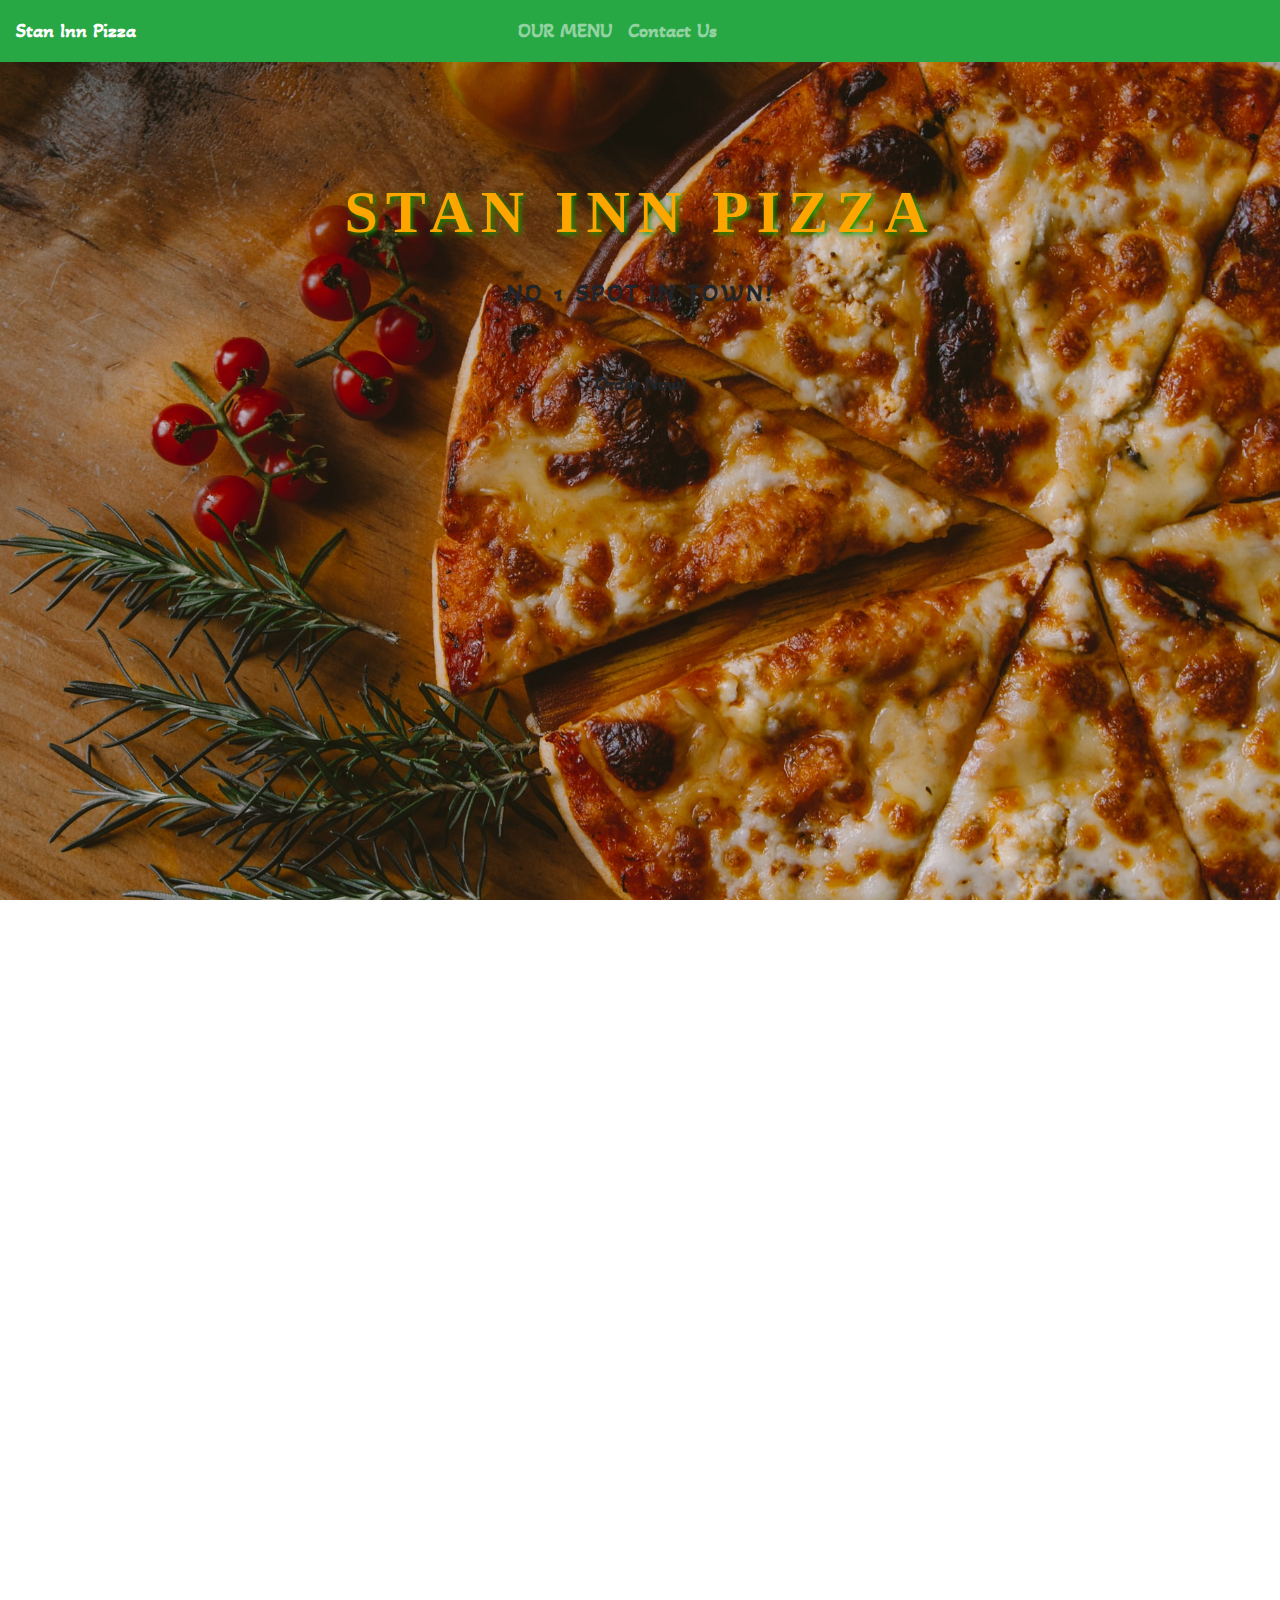
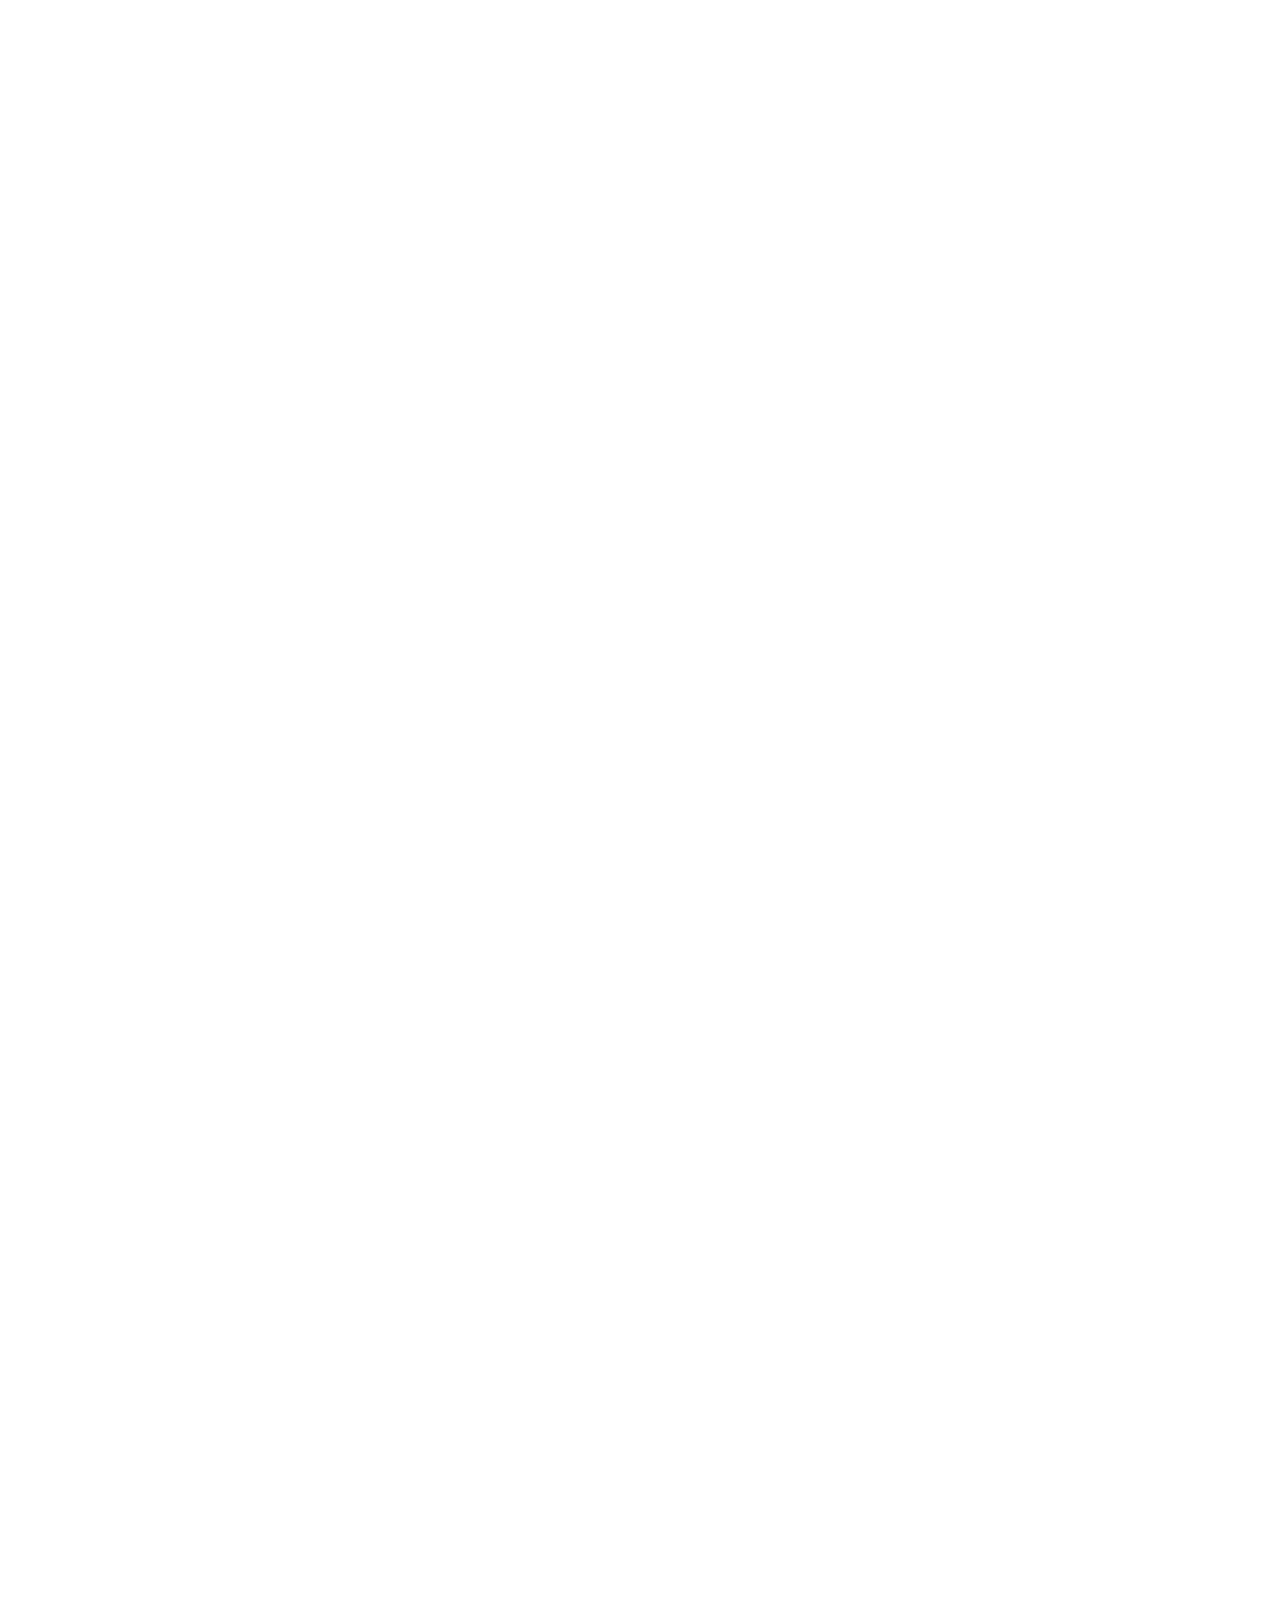
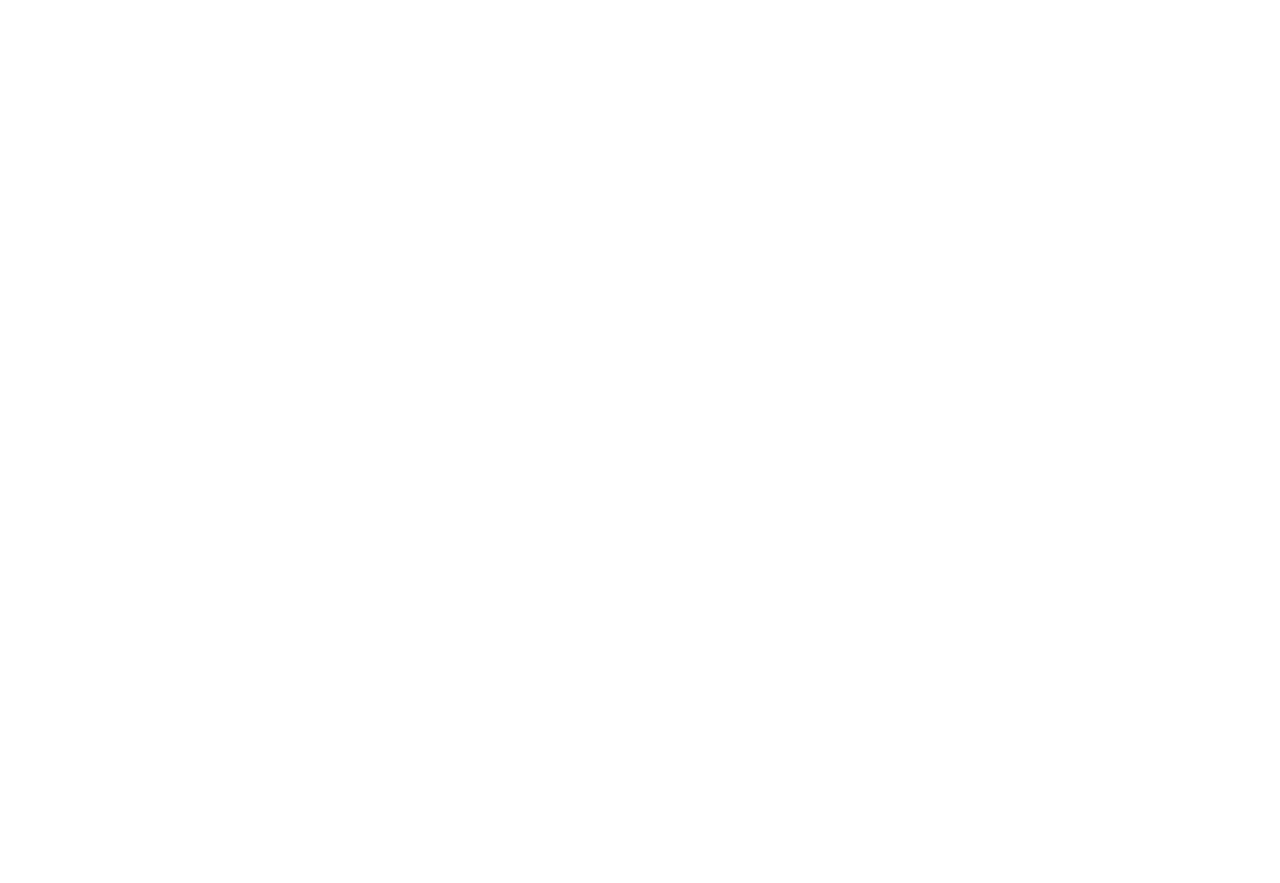
<file: index.html>
<html lang="en">
<head>
    <meta charset="UTF-8">
    <meta http-equiv="X-UA-Compatible" content="IE=edge">
    <meta name="viewport" content="width=device-width, initial-scale=1.0">
    <title>Stan Pizza</title>
</head>
<body>
  <meta charset="UTF-8">
  <meta name="viewport" content="width=device-width, initial-scale=1.0">
  <meta http-equiv="X-UA-Compatible" content="ie=edge">
  <title>Stan inn pizza</title>
  <link rel="icon" href="./images/pizzaicon.jpeg" type="image/x-icon">
  <link rel="preconnect" href="https://fonts.gstatic.com">
<link href="https://fonts.googleapis.com/css2?family=Akaya+Telivigala&display=swap" rel="stylesheet">
  <link rel="stylesheet" href="./css/bootstrap.css">
  <link rel="stylesheet" href="./css/style.css">

</head>
<body>
  <header>
    <div class="view landing">
      <div id="overlay">
          <nav class="navbar navbar-expand-sm bg-success navbar-dark fixed-top">
            <a class="navbar-brand" href="#">Stan Inn Pizza</a>
            <button class="navbar-toggler" type="button" data-toggle="collapse" data-target="#collapsibleNavbar">
              <span class="navbar-toggler-icon"></span>
            </button>
            <div class="collapse navbar-collapse align-items-center" id="collapsibleNavbar">
              <ul class="navbar-nav">
                <!-- <li class="nav-item">
                  <a class="nav-link" href="#about_us">About Us</a>
                </li> -->
                <li class="nav-item">
                  <a class="nav-link" href="#variety">OUR MENU</a>
                </li>
                <li class="nav-item">
                  <a class="nav-link" href="#contact">Contact Us</a>
                </li>    
              </ul>
            </div>  
          </nav>
          <div class="mask rgba-black-light align-items-center">
            <div class="container" id="head">
              <div class="row">
                <div class="col-md-12 mb-4 white-text text-center text">
                  <h1 class="h1-reponsive gold-text text-uppercase font-weight-bold mb-0 pt-md-5 pt-5 pulse"><strong>Stan Inn Pizza</strong></h1>
                  <h5 class="text-uppercase mb-4 gold-text floater"><strong>No 1 Spot in Town!</strong></h5>
                  <a class="btn btn-orange button floater" href="#make-order">  Order Now!</a>
                </div>
              </div>
            </div>
          </div>
          <div class="arrow bounce"> <a href="#variety"> <img src="./images/mouse.png" alt=" arrow"width="40px"></a></div>
      </div>
    </div>
  </header>
  <div class="controls-top text-center" id="about_us"> 
      <h2>About Us</h2>
  </div>
  <div class="container-fluid section" id="about-us">
      <div class="col-sm-12 d-flex flex-xs-column">
        <div class="col-sm-7 img text-center about-img">
            <div class="about-pic">
                <img src="./images/work.jpg"  alt="about-us">
            </div>
        </div>
        <div class="col-sm-5 align-items-center">
          <div class="content">
            <h3>Our Heritage</h3>
            <p>Stan Inn Restaurant has been in pizza business for over 10years now and offers a very unique atmosphere for customers in 
              addition to home delivery services for all pizza orders and we know that pizza is a family meal 
              which popular around the world and that has resulted in a large number of chains of pizza 
              restaurants but non of them is the best than Stan Inn Pizza.</p>
          </div>
        </div>
      </div>
  </div>


  <div class="container carousel slide carousel-multi-item" data-ride="carousel" id="variety">
    <div class="controls-top "> 
      <h2>Our Menu</h2>
    </div>
    <div class="carousel-inner" role="listbox">
      <div class="carousel-item active">
        <div class="col-md-4">
          <div class="card mb-2">
            <img class="card-img-top" src="./images/pizza1.jpeg" alt="Card image cap">
            <div class="card-body">
              <h5 class="card-title">Chicken Tikka</h5>
            </div>
          </div>
        </div>
  
        <div class="col-md-4">
          <div class="card mb-2">
            <img class="card-img-top" src="./images/pizza2.jpeg" alt="Card image cap">
            <div class="card-body">
              <h5 class="card-title">Meaty Pizza</h5>
            </div>
          </div>
        </div>
  
        <div class="col-md-4">
          <div class="card mb-2">
            <img class="card-img-top" src="./images/pizza3.jpeg" alt="Card image cap">
            <div class="card-body">
              <h5 class="card-title">Mexican fiesta Pizza</h5>
            </div>
          </div>
        </div>
      </div>
      <div class="carousel-item">
        <div class="col-md-4">
          <div class="card mb-2">
            <img class="card-img-top" src="./images/pizza4.jpeg" alt="Card image cap">
            <div class="card-body">
              <h5 class="card-title">Chicken Alfredo Pizza</h5>
            </div>
          </div>
        </div>
        <div class="col-md-4">
          <div class="card mb-2">
            <img class="card-img-top" src="./images/pizza5.jpeg" alt="Card image cap">
            <div class="card-body">
              <h5 class="card-title">vegan Pizza</h5>
            </div>
          </div>
        </div>
  
        <div class="col-md-4">
          <div class="card mb-2">
            <img class="card-img-top" src="./images/pizza6.jpeg" alt="Card image cap">
            <div class="card-body">
              <h5 class="card-title"> Beef steak and mushroom</h5>
            </div>
          </div>
        </div>
      </div>
    </div>
  </div>


  <div class="container-fluid order" id="make-order">
    <div class="order-overlay">
      <div class="controls-top text-center" id="Order-now"> 
        <h2>Order Here</h2>
      </div>
      <h2>Order your pizza here .Delivery services also available!</h2>
      <div class="row">
          <div class="col-sm-5">
            <form action="">
                <label for="select">Select Your Flavor</label>
                <select class="browser-default custom-select custom-select-md mb-3 name">
                  <!-- <option selected value="choose">Choose your flavor</option> -->
                  <option value="Chicken Tikka">Chicken Tikka</option>
                  <option value="Meaty Pizza">Meaty Pizza</option>
                  <option value="Mexican fiesta Pizza">Mexican fiesta Pizza</option>
                  <option value="Chicken Alfredo Pizza">Chicken Alfredo Pizza</option>
                  <option value="Vegan Pizza">Vegan Pizza</option>
                  <option value="Beef steak and mushroom">Beef steak and mushroom</option>
                </select>
              <label for="select">Select Size</label>
              <select class="browser-default custom-select custom-select-md mb-3" id="size">
                <option selected value="0">Select size here</option>
                <option value="large">Large -- sh. 1200</option>
                <option value="medium">Medium -- sh. 850</option>
                <option value="small">Small -- sh. 600</option>
              </select>
              <label for="crust">Choose your favorite Crust!</label>
                <select class="browser-default custom-select custom-select-md mb-3" id="crust">
                    <option selected value="0">Select your preferred crust!</option>
                  <option value="Crispy">Crispy -- sh. 200</option>
                  <option value="Stuffed">Stuffed -- sh. 150</option>
                  <option value="Gluten-free">Gluten-free-- sh. 180</option>
                </select>
              <label for="Toppings">Select Your Toppings at sh. 50 each</label><br>
                <div class="custom-control custom-checkbox custom-control-inline">
                  <input type="checkbox" class="custom-control-input" id="Sausage" value="Sausage" name="toppings">
                  <label class="custom-control-label" for="Sausage">Sausage</label>
                </div>
                <div class="custom-control custom-checkbox custom-control-inline">
                  <input type="checkbox" class="custom-control-input" id="Bacon" value="Bacon" name="toppings">
                  <label class="custom-control-label" for="Bacon">Bacon</label>
                </div>
                <div class="custom-control custom-checkbox custom-control-inline">
                  <input type="checkbox" class="custom-control-input" id="Mushrooms" value="Mushrooms" name="toppings">
                  <label class="custom-control-label" for="Mushrooms">Mushrooms</label>
                </div>
                <br><br>
              <button type="submit" class="btn btn-orange proceed">Proceed</button>
              
            </form>
          </div>
          <div class="col-sm-7">
            <div id="information">
              <p>Your order will be processed and delivered on time.</p>
              <p>Please make payment on delivery.</p>
              <p>Incase of any comment of complaint, Please reach out to us as fast as possible.</p>
              <p id="regards">By  Management</p>
            </div>
            <div class="choise">
              <h2>Your Order is:</h2>
              <div id="your-orders">
                <table class="table table-sm  pizzatable">
                  <thead>
                    <tr>
                      <th scope="col">Name</th>
                      <th scope="col">Size</th>
                      <th scope="col">Crust</th>
                      <th scope="col">Topping</th>
                      <th scope="col">Total</th>
                    </tr>
                  </thead>
                  <tbody id="ordersmade">
                    <tr>
                      <td id="pizzaname"></td>
                      <td id="pizzasize"></td>
                      <td id="pizzacrust"></td>
                      <td id="pizzatopping"></td>
                      <td id="totals"></td>
                    </tr>                  
                  </tbody>
                </table>
                <p id="pizzatotal"></p>
                <p id="totalbill"></p> 
                <p id="addedprice">Delivery will cost sh. 250</p>
                <p id="finallmessage"></p>
              </div>
              <button class="btn btn-orange addPizza">Add Pizza</button>
              <button class="btn btn-orange" id="checkout">Checkout</button>
              <button class="btn btn-orange deliver">Home delivery?</button>
            </div>
            <div class="delivery">
                <form action="">
                  <div class="form-group">
                    <input type="text" id="name" class="form-control mb-3" placeholder="Name">
                    <input type="number" id="phone" class="form-control mb-3" placeholder="Pnone Number">
                    <input type="text" id="location" class="form-control mb-3" placeholder="Location for delivery">
                    <button class="btn btn-orange" id="final-order">Place Order</button>
                  </div>
                </form>
            </div>
          </div>
      </div>
    </div>
  </div>

  <div class="container-fluid bg-default" id="contact">
      <div class="controls-top "> 
          <h2>Contact Us</h2>
        </div>
      <div class="row" id="contactdetails">
        <div class="col-md-1">
           
        </div>
        <div class="col-md-3 text-justify">
          <h2>Location</h2>
          <p>Stan Pizza</p>
          <p>Holden Mall | Kakamega</p>
          <p>00453,Rongai </p>
        </div>
        <div class="col-md-3">
          <h2>Customer Care</h2>
           <p>staninn@gmail.com</p>
           <p>Tell: 0220123456</p> 
           <p>Phone: +2547123467</p>
        </div>
        <div class="col-md-4">
            <div class="mapouter">
              <div class="gmap_canvas">
                <iframe src="https://www.google.com/maps/embed?pb=!1m18!1m12!1m3!1d3989.7674045456515!2d34.755261413995576!3d0.289459499788814!2m3!1f0!2f0!3f0!3m2!1i1024!2i768!4f13.1!3m3!1m2!1s0x17803da6acbf89ff%3A0xaaec1c10e1ff4c69!2sHolden%20Mall%20-%20chandarana%20foodplus%20kakamega!5e0!3m2!1sen!2ske!4v1615194486538!5m2!1sen!2ske" width="600" height="450" style="border:0;" allowfullscreen="" loading="lazy"></iframe>
              </div>
              <style>.mapouter{position:relative;text-align:right;height:180px;width:350px;}.gmap_canvas {overflow:hidden;background:none!important;height:180px;width:350px;}</style>
            </div>
        </div>
        <div class="col-md-1"></div>
      </div>
      <div class="row">
        <div class="container text-center footer">
          <p>&copy; 2021| Stan Inn Pizza</p>
        </div>
      </div>
  </div>
  <script src="https://code.jquery.com/jquery-3.6.0.min.js" integrity="sha256-/xUj+3OJU5yExlq6GSYGSHk7tPXikynS7ogEvDej/m4=" crossorigin="anonymous"></script>
  <script src="./js/script.js"></script>
</body>
</html>
</file>
<file: css/style.css>
html,body,header,
.landing {
  overflow-x: hidden;
  height: 100%;
  scroll-behavior: smooth;
  font-family: 'Akaya Telivigala', cursive;
}
body{
  margin: 0;
  padding: 0;
}

h1 {
  letter-spacing: 8px;
  color: orange;
  font-weight: bolder;
  font-family: 'Wallpoet', cursive;
  font-size: 60px;
  text-shadow: 2px 2px 5px rgb(8, 156, 5);
}

h5 {
  letter-spacing: 3px;
}
#overlay{
  background-color: rgba(0, 0, 0, 0.1);
  height: 100%;
  width: 100%;
  position: absolute;
  /* overflow-x: hidden; */
}
#head{
  padding-top: 10%;
}
nav .navbar{
  width: 99%;
  padding-right: 0px;
}
.navbar-brand{
  margin-right: 30%;
  font-weight:800;
}
.nav-item a{
  /* padding-right: 50px; */
  font-size: 20px;
  font-weight: 700;
}

.landing{
  background-image: url("../images/background1.jpg");
  background-position: center center;
  background-size: cover;
  background-repeat: no-repeat;
  background-attachment:fixed;
  padding-bottom: 20px;
  position: relative;
  overflow-x: hidden;
}
.text a{
  font-size: 20px;
  font-weight: 700;
}
.text h5{
  font-size: 25px;
  padding: 30px;
}
.button{
  border-radius: 10px;
}
.card-title{
  text-align: center;
  color: rgb(0, 128, 128);
  font-weight: 800;
}
.controls-top h2{
  color: rgb(5, 111, 172);
  padding-top: 40px;
  padding-bottom: 20px;
  font-weight: bolder;
}
.col-md-4{
  border-radius: 10%;
  padding: 10px;
}
#about-us{
  min-height: 70vh;
  align-items: center;

}
.about-pic {
  background-color: #ffa500;
  padding-top: 10px;
  padding-right: 10px;
  padding-bottom: 10px;
  padding-left: 0px;
}
#about-us .content{
  padding: 65px 50px 85px;
  width: 100%;
  background-color: #ffa500;
  float:right;
  text-align: justify;
  overflow-x: hidden;
}
.d-flex{
  display: flex !important;
}
.arrow
{
  position: relative;
  left: 50%;
  top: 90%;
  margin-left:-20px;
  
}

.bounce {
  animation: bounce 2s infinite;
}

@keyframes bounce {
  0%, 20%, 50%, 80%, 100% {
    transform: translateY(0);
  }
  40% {
    transform: translateY(-35px);
  }
  60% {
    transform: translateY(-20px);
  }
}
.order h2{
  text-align: center;
}
#variety{
  padding-top: 30px;
}
.order{
  background-attachment: fixed;
  background-image: url("../images/background1.jpg");
  background-position: center;
  background-size: cover;
  background-repeat: no-repeat;
  color: white;
  padding-top: 4%;
  padding-bottom: 4%;
}
.order-overlay{
  background-color: rgba(0, 0, 0, 0.8);
  margin-left: 2%;
  margin-right: 2%;
  padding-bottom: 20px;
  padding-left: 6%;
}
.choise{
  display: none;
  padding-left: 2%;
  padding-right: 2%;
}
.deliver{
  display: none;
}
.delivery{
  display: none;
  padding-left: 10%;
  padding-right: 10%;
}
td,th{
  font-size: 20px;
  color: white;
}
.choise h2{
  color:orange;
  text-align: left;
}
#your-orders{
  color: white;
  font-size: 30px;
}

#contact h2{
  text-align: center;
}
#contact{
  color: black;
}
#contactdetails h2{
  text-align: left;
}
.footer{
  padding-top: 5%;
}
#addedprice{
  display: none;
}
#finallmessage{
  display: none;
  padding-top: 10%;
  padding-right: 10%;
  padding-left: 10%;
  font-size: 28px;
}
#regards{
  text-align: center;
  color: aliceblue;
}
#information{
  padding-top: 5%;
  font-size: 22px;
  padding-right: 8%;
  padding-left: 5%;
  color: #ffa500;
}
@media only screen and (max-width: 485px){
  .flex-xs-column {
    flex-direction: column;
  }
}
@media only screen and (max-width: 767px){
  .section {
    padding-top: 30px;
}
.flex-xs-column {
    flex-direction: column;
}
#about-us .content {
  padding: 20px 30px 40px;
}
.about-pic img{
  width: 30%;
  height: 30%;
}
.order-overlay{
  background-color: rgba(0, 0, 0,0.5);
  margin-left: 2%;
  margin-right: 2%;
  padding-right: 16px;
  padding-left: 16px;
}
.order h2{
  text-align: center;
  font-size: 20px;
}
body,
header,
.landing {
  height: 100vh;
}
h1 {
  font-weight: bold;
  font-size: 40px;
}
.text h5{
  font-size: 20px;
  padding: 20px;
}
#head{
  padding-top: 30%;
}
.col-md-3{
  padding-left: 20%;
}
.iframe{
  width: 300px;
  margin-right: 5%;
  margin-left: 10%;
}

}
</file>
